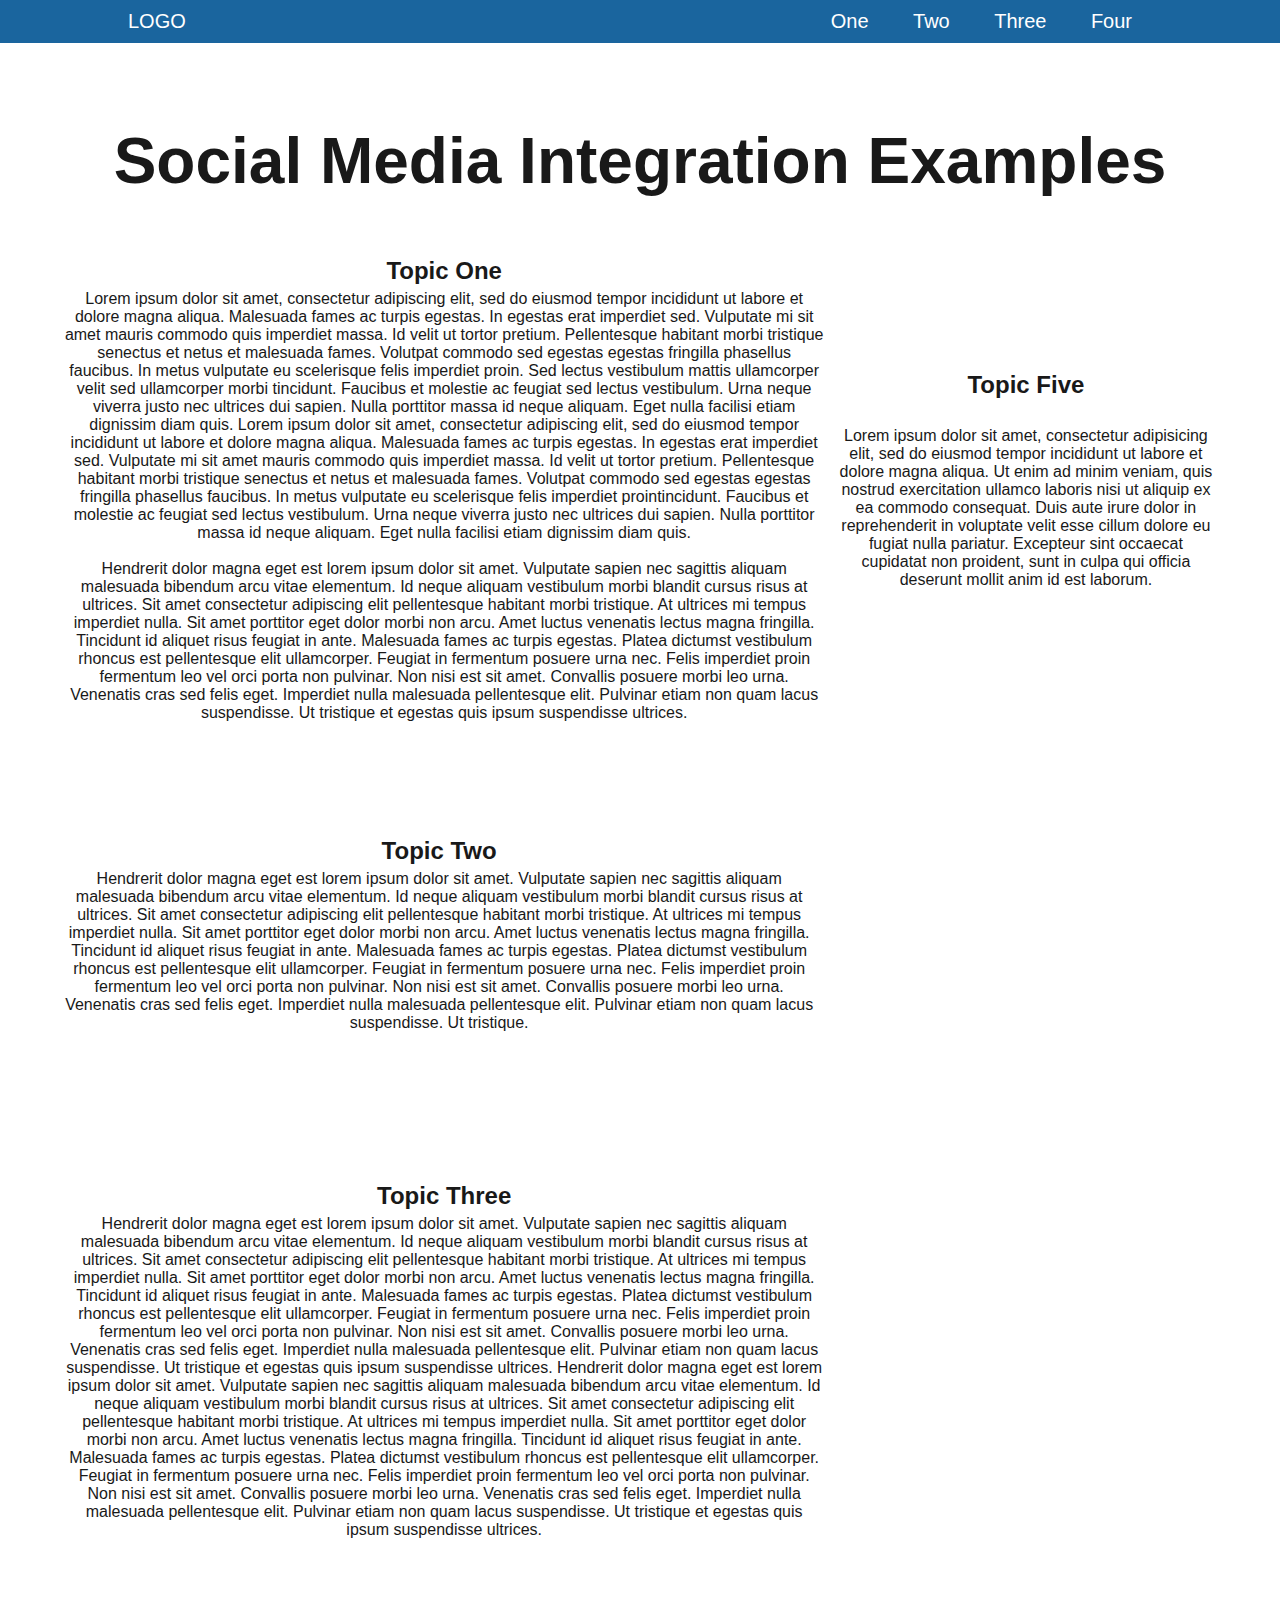
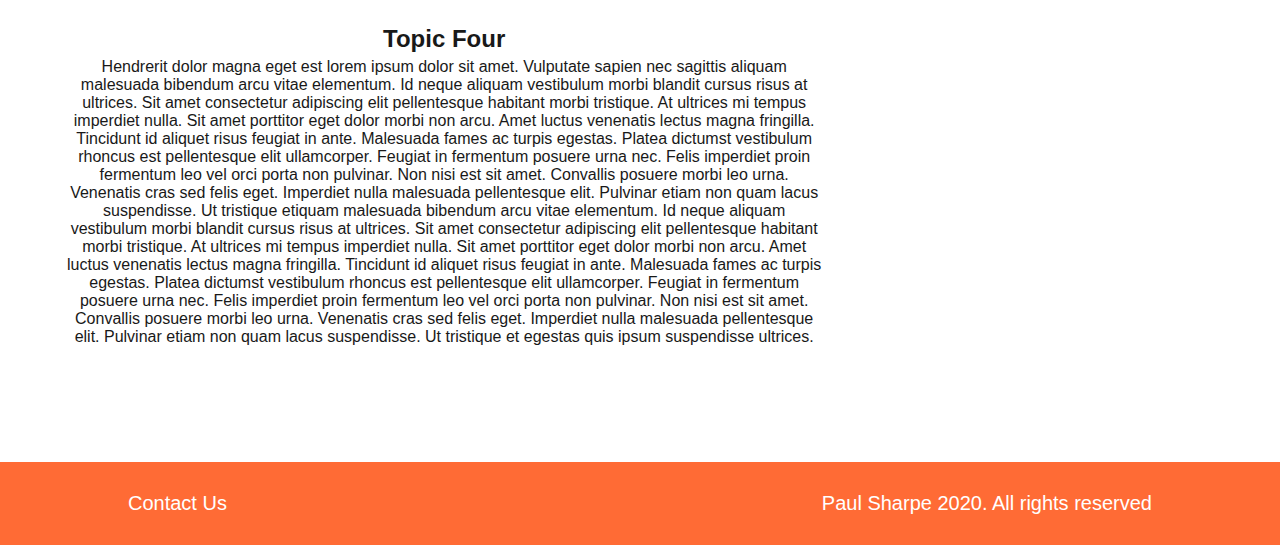
<file: index.html>
<!DOCTYPE html>
<html lang="en" dir="ltr">
  <head>
    <meta charset="utf-8">
    <link rel="stylesheet" href="css/style.css">
    <title>Social Media Examples</title>
  </head>
  <body>
    <header>
      <a class="logo">LOGO</a>
        <nav class="nav_links">
          <ul>
            <li>
              <a href="#">One</a>
            </li>
            <li>
              <a href="#">Two</a>
            </li>
            <li>
              <a href="#">Three</a>
            </li>
            <li>
              <a href="#">Four</a>
            </li>
          </ul>
        </nav>
    </header>
    <main>
      <div class="projTitle">
        <h1> Social Media Integration Examples</h1>
      </div>
      <div class="topic1">
        <h2>Topic One</h2>
        <p>Lorem ipsum dolor sit amet, consectetur adipiscing elit, sed do eiusmod tempor incididunt ut labore et dolore magna aliqua. Malesuada fames ac turpis egestas. In egestas erat imperdiet sed. Vulputate mi sit amet mauris commodo quis imperdiet massa. Id velit ut tortor pretium. Pellentesque habitant morbi tristique senectus et netus et malesuada fames. Volutpat commodo sed egestas egestas fringilla phasellus faucibus. In metus vulputate eu scelerisque felis imperdiet proin. Sed lectus vestibulum mattis ullamcorper velit sed ullamcorper morbi tincidunt. Faucibus et molestie ac feugiat sed lectus vestibulum. Urna neque viverra justo nec ultrices dui sapien. Nulla porttitor massa id neque aliquam. Eget nulla facilisi etiam dignissim diam quis. Lorem ipsum dolor sit amet, consectetur adipiscing elit, sed do eiusmod tempor incididunt ut labore et dolore magna aliqua. Malesuada fames ac turpis egestas. In egestas erat imperdiet sed. Vulputate mi sit amet mauris commodo quis imperdiet massa. Id velit ut tortor pretium. Pellentesque habitant morbi tristique senectus et netus et malesuada fames. Volutpat commodo sed egestas egestas fringilla phasellus faucibus. In metus vulputate eu scelerisque felis imperdiet prointincidunt. Faucibus et molestie ac feugiat sed lectus vestibulum. Urna neque viverra justo nec ultrices dui sapien. Nulla porttitor massa id neque aliquam. Eget nulla facilisi etiam dignissim diam quis. </p>
        <br>
        <p>Hendrerit dolor magna eget est lorem ipsum dolor sit amet. Vulputate sapien nec sagittis aliquam malesuada bibendum arcu vitae elementum. Id neque aliquam vestibulum morbi blandit cursus risus at ultrices. Sit amet consectetur adipiscing elit pellentesque habitant morbi tristique. At ultrices mi tempus imperdiet nulla. Sit amet porttitor eget dolor morbi non arcu. Amet luctus venenatis lectus magna fringilla. Tincidunt id aliquet risus feugiat in ante. Malesuada fames ac turpis egestas. Platea dictumst vestibulum rhoncus est pellentesque elit ullamcorper. Feugiat in fermentum posuere urna nec. Felis imperdiet proin fermentum leo vel orci porta non pulvinar. Non nisi est sit amet. Convallis posuere morbi leo urna. Venenatis cras sed felis eget. Imperdiet nulla malesuada pellentesque elit. Pulvinar etiam non quam lacus suspendisse. Ut tristique et egestas quis ipsum suspendisse ultrices.</p>
      </div>
      <div class="topic2">
        <div class="subtopic">
          <h2>Topic Two</h2>
          <p>Hendrerit dolor magna eget est lorem ipsum dolor sit amet. Vulputate sapien nec sagittis aliquam malesuada bibendum arcu vitae elementum. Id neque aliquam vestibulum morbi blandit cursus risus at ultrices. Sit amet consectetur adipiscing elit pellentesque habitant morbi tristique. At ultrices mi tempus imperdiet nulla. Sit amet porttitor eget dolor morbi non arcu. Amet luctus venenatis lectus magna fringilla. Tincidunt id aliquet risus feugiat in ante. Malesuada fames ac turpis egestas. Platea dictumst vestibulum rhoncus est pellentesque elit ullamcorper. Feugiat in fermentum posuere urna nec. Felis imperdiet proin fermentum leo vel orci porta non pulvinar. Non nisi est sit amet. Convallis posuere morbi leo urna. Venenatis cras sed felis eget. Imperdiet nulla malesuada pellentesque elit. Pulvinar etiam non quam lacus suspendisse. Ut tristique. </p>
        </div>
        <div class="subtopicr">
          <div class="g-ytsubscribe" data-channel="GoogleDevelopers" data-layout="full" data-count="default"></div>
        </div>
      </div>
      <div class="topic3">
        <h2>Topic Three</h2>
        <p>Hendrerit dolor magna eget est lorem ipsum dolor sit amet. Vulputate sapien nec sagittis aliquam malesuada bibendum arcu vitae elementum. Id neque aliquam vestibulum morbi blandit cursus risus at ultrices. Sit amet consectetur adipiscing elit pellentesque habitant morbi tristique. At ultrices mi tempus imperdiet nulla. Sit amet porttitor eget dolor morbi non arcu. Amet luctus venenatis lectus magna fringilla. Tincidunt id aliquet risus feugiat in ante. Malesuada fames ac turpis
        egestas. Platea dictumst vestibulum rhoncus est pellentesque elit ullamcorper. Feugiat in fermentum posuere urna nec. Felis imperdiet proin fermentum leo vel orci porta non pulvinar. Non nisi est sit amet. Convallis posuere morbi leo urna. Venenatis cras sed felis eget. Imperdiet nulla malesuada pellentesque elit. Pulvinar etiam non quam lacus suspendisse. Ut tristique et egestas quis ipsum suspendisse ultrices. Hendrerit dolor magna eget est lorem ipsum dolor sit amet. Vulputate sapien nec sagittis aliquam malesuada bibendum arcu vitae elementum. Id neque aliquam vestibulum morbi blandit cursus risus at ultrices. Sit amet consectetur adipiscing elit pellentesque habitant morbi tristique. At ultrices mi tempus imperdiet nulla. Sit amet porttitor eget dolor morbi non arcu. Amet luctus venenatis lectus magna fringilla. Tincidunt id aliquet risus feugiat in ante. Malesuada fames ac turpis egestas. Platea dictumst vestibulum rhoncus est pellentesque elit ullamcorper. Feugiat in fermentum posuere urna nec. Felis imperdiet proin fermentum leo vel orci porta non pulvinar. Non nisi est sit amet. Convallis posuere morbi leo urna. Venenatis cras sed felis eget. Imperdiet nulla malesuada pellentesque elit. Pulvinar etiam non quam lacus suspendisse. Ut tristique et egestas quis ipsum suspendisse ultrices. </p>
      </div>
      <div class="topic4">
        <h2>Topic Four</h2>
        <p>Hendrerit dolor magna eget est lorem ipsum dolor sit amet. Vulputate sapien nec sagittis aliquam malesuada bibendum arcu vitae elementum. Id neque aliquam vestibulum morbi blandit cursus risus at ultrices. Sit amet consectetur adipiscing elit pellentesque habitant morbi tristique. At ultrices mi tempus imperdiet nulla. Sit amet porttitor eget dolor morbi non arcu. Amet luctus venenatis lectus magna fringilla. Tincidunt id aliquet risus feugiat in ante. Malesuada fames ac turpis egestas. Platea dictumst vestibulum rhoncus est pellentesque elit ullamcorper. Feugiat in fermentum posuere urna nec. Felis imperdiet proin fermentum leo vel orci porta non pulvinar. Non nisi est sit amet. Convallis posuere morbi leo urna. Venenatis cras sed felis eget. Imperdiet nulla malesuada pellentesque elit. Pulvinar etiam non quam lacus suspendisse. Ut tristique etiquam malesuada bibendum arcu vitae elementum. Id neque aliquam vestibulum morbi blandit cursus risus at ultrices. Sit amet consectetur adipiscing elit pellentesque habitant morbi tristique. At ultrices mi tempus imperdiet nulla. Sit amet porttitor eget dolor morbi non arcu. Amet luctus venenatis lectus magna fringilla. Tincidunt id aliquet risus feugiat in ante. Malesuada fames ac turpis egestas. Platea dictumst vestibulum rhoncus est pellentesque elit ullamcorper. Feugiat in fermentum posuere urna nec. Felis imperdiet proin fermentum leo vel orci porta non pulvinar. Non nisi est sit amet. Convallis posuere morbi leo urna. Venenatis cras sed felis eget. Imperdiet nulla malesuada pellentesque elit. Pulvinar etiam non quam lacus suspendisse. Ut tristique et egestas quis ipsum suspendisse ultrices. </p>
      </div>
      <div class="topic5">
        <h2>Topic Five</h2>
        <a href="https://twitter.com/TwitterDev?ref_src=twsrc%5Etfw" class="twitter-follow-button" data-size="large" data-show-count="true">Follow @TwitterDev</a>
        <p>Lorem ipsum dolor sit amet, consectetur adipisicing elit, sed do eiusmod tempor incididunt ut labore et dolore magna aliqua. Ut enim ad minim veniam, quis nostrud exercitation ullamco laboris nisi ut aliquip ex ea commodo consequat. Duis aute irure dolor in reprehenderit in voluptate velit esse cillum dolore eu fugiat nulla pariatur. Excepteur sint occaecat cupidatat non proident, sunt in culpa qui officia deserunt mollit anim id est laborum.</p>
      </div>
      <div class="topic6">
        <a class="twitter-timeline" data-width="90%"  data-height="300" href="https://twitter.com/TwitterDev" data-tweet-limit="3"> Tweets by @TwitterDev</a>
      </div>
    </main>
    <footer>
      <div class="contact">
        <a href="mailto:">Contact Us</a>
      </div>
      <div class="rightsres">
        <a>Paul Sharpe 2020.  All rights reserved</a>
      </div>
    </footer>
    <script async src="https://platform.twitter.com/widgets.js"></script>
    <!-- Twitter for Website available here: https://developer.twitter.com/en/docs/twitter-for-websites/overview -->
    <script src="https://apis.google.com/js/platform.js"></script>
    <!-- Youtube Web Subscribe Buttons available here: https://developers.google.com/youtube/subscribe -->
  </body>
</html>
</file>
<file: css/style.css>
* {
  font-family: sans-serif;
  box-sizing: border-box;
  margin: 0;
  padding: 0;
}

/* Light mode */
@media (prefers-color-scheme: light) {
    body {
        background-color: white;
        color: #191919;
    }
}

/* Dark mode */
@media (prefers-color-scheme: dark) {
    body {
        background-color: #191919;
        color: white;
    }
}


li, a {
  font-family: 'Open Sans', sans-serif;
  font-weight: 500;
  font-size: 20px;
  color: #ffffff;
  text-decoration: none;
}


header{
  position: fixed;
  width: 100%;
  display: flex;
  justify-content: flex-end;
  align-items: center;
  padding: 10px 10%;
  background-color: #1A659E;
}

.logo{
  cursor: pointer;
  margin-right: auto;
}

.nav_links{
  list-style: none;
}

.nav_links li{
  display: inline-block;
  padding: 0px 20px;
}


.nav_links li a:hover {
   font-weight: bold;
}



main{
  /*color: #000000;*/
  text-align: center;
  align-items: center;
  display: grid;
  /*grid-template-rows: 200px 900px 1fr 1fr 1fr;
  grid-template-rows: 500px 500px 500px 500px 500px;*/
  grid-template-columns: 2fr 1fr;
  grid-template-rows: 10% 1fr 1fr 1fr 1fr;
  padding: 5%;
  grid-column-gap: 1%;
}
h1{
  font-size: 4rem;
}

main h2{
  padding-bottom: 5px;
}

.projTitle{
  grid-column: 1/3;
}

.topic1{
  grid-column: 1;
  grid-row: 2 / 3;
}

.topic2{
  grid-column: 1;
  grid-row: 3;
  display: flex;
  align-items: center;
}

.subtopic{
  margin-right: 10px;
}

.topic3{
  grid-column: 1;
  grid-row: 4 ;
}

.topic4{
  grid-column: 1;
  grid-row: 5 ;
}

.topic5{
  grid-column: 2;
  grid-row: 2;
  padding-bottom: 20px;
}

.topic6{
  grid-column: 2;
  grid-row: 3 / 6;
}


footer{
  background-color: #FF6B35;
  display: flex;
  justify-content: space-between;
  align-items: center;
  padding: 30px 10%;
  grid-template-columns: 1fr 1fr 1fr;
}

.contact{
  grid-column: 1;
}

.rightsres{
  grid-column: 3;
}

footer a, i{
  background-color: inherit;
  color: #ffffff;
  text-decoration: none;
}
</file>
